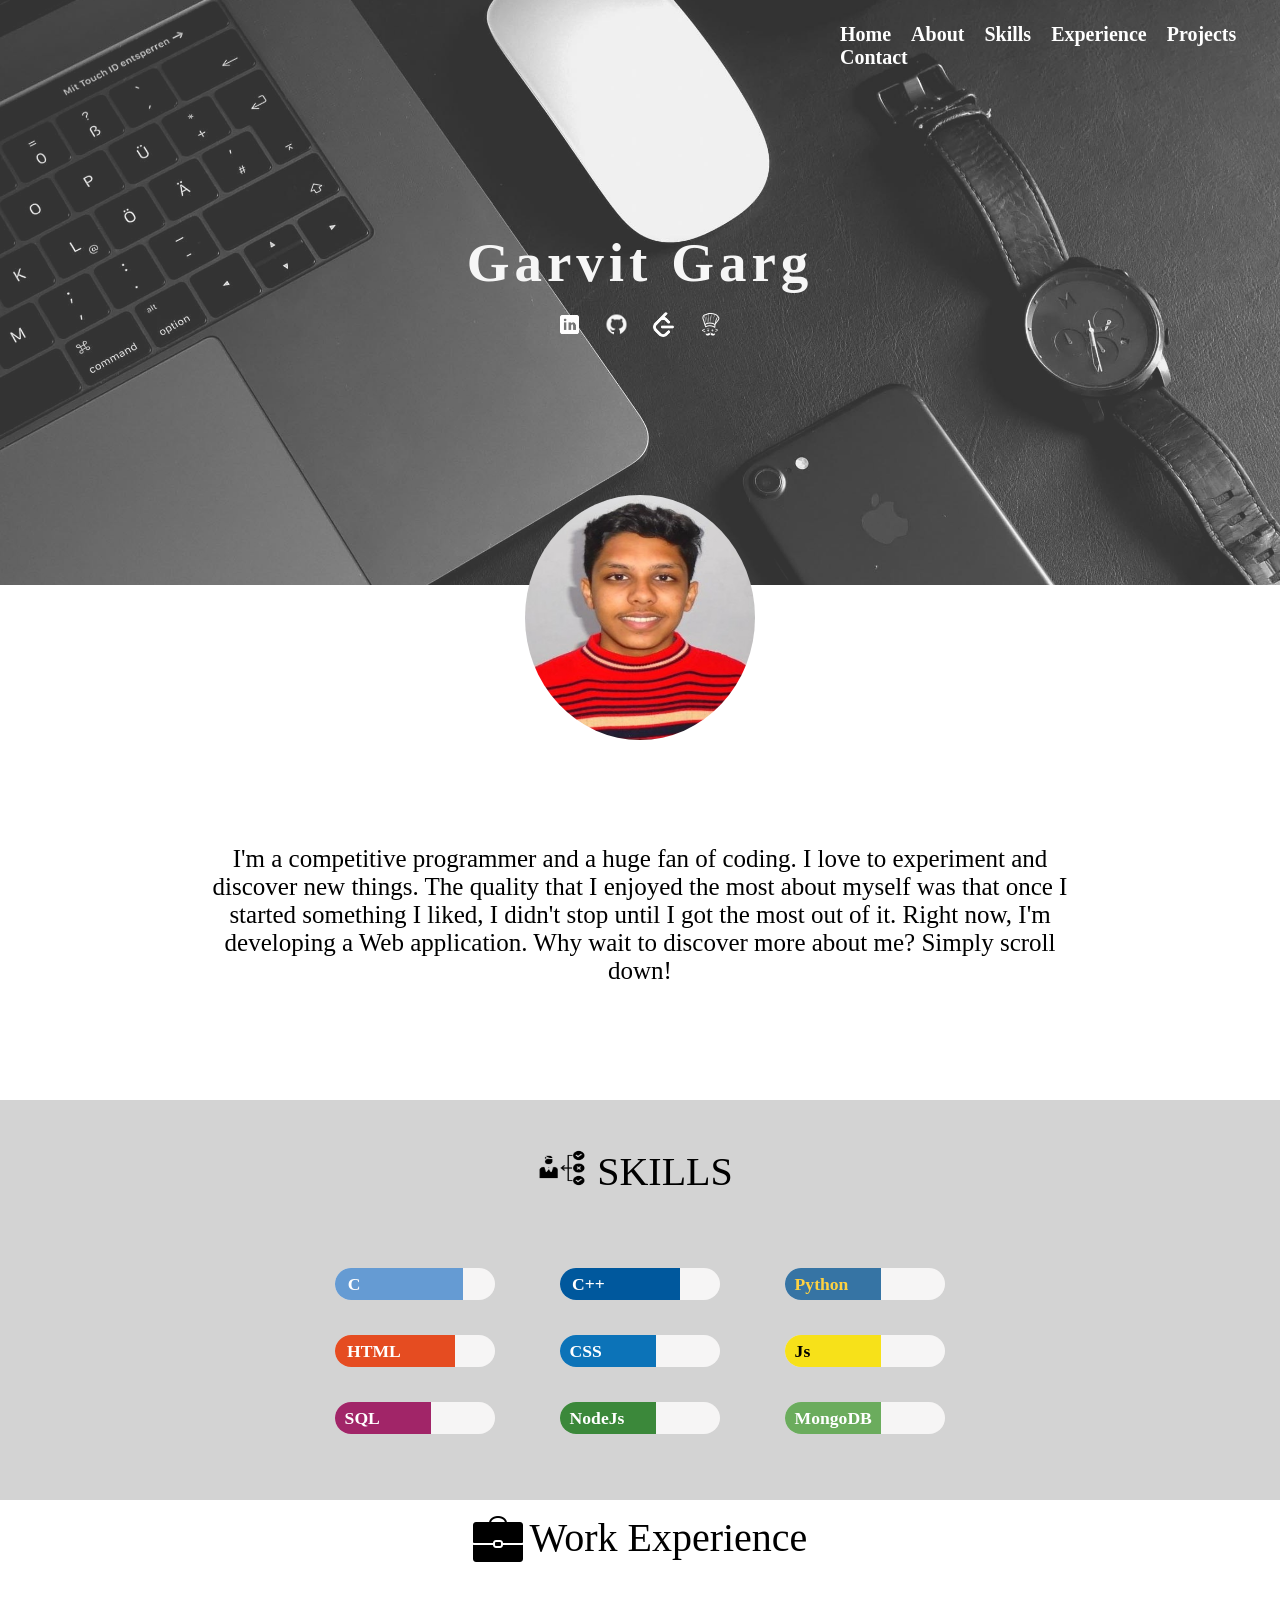
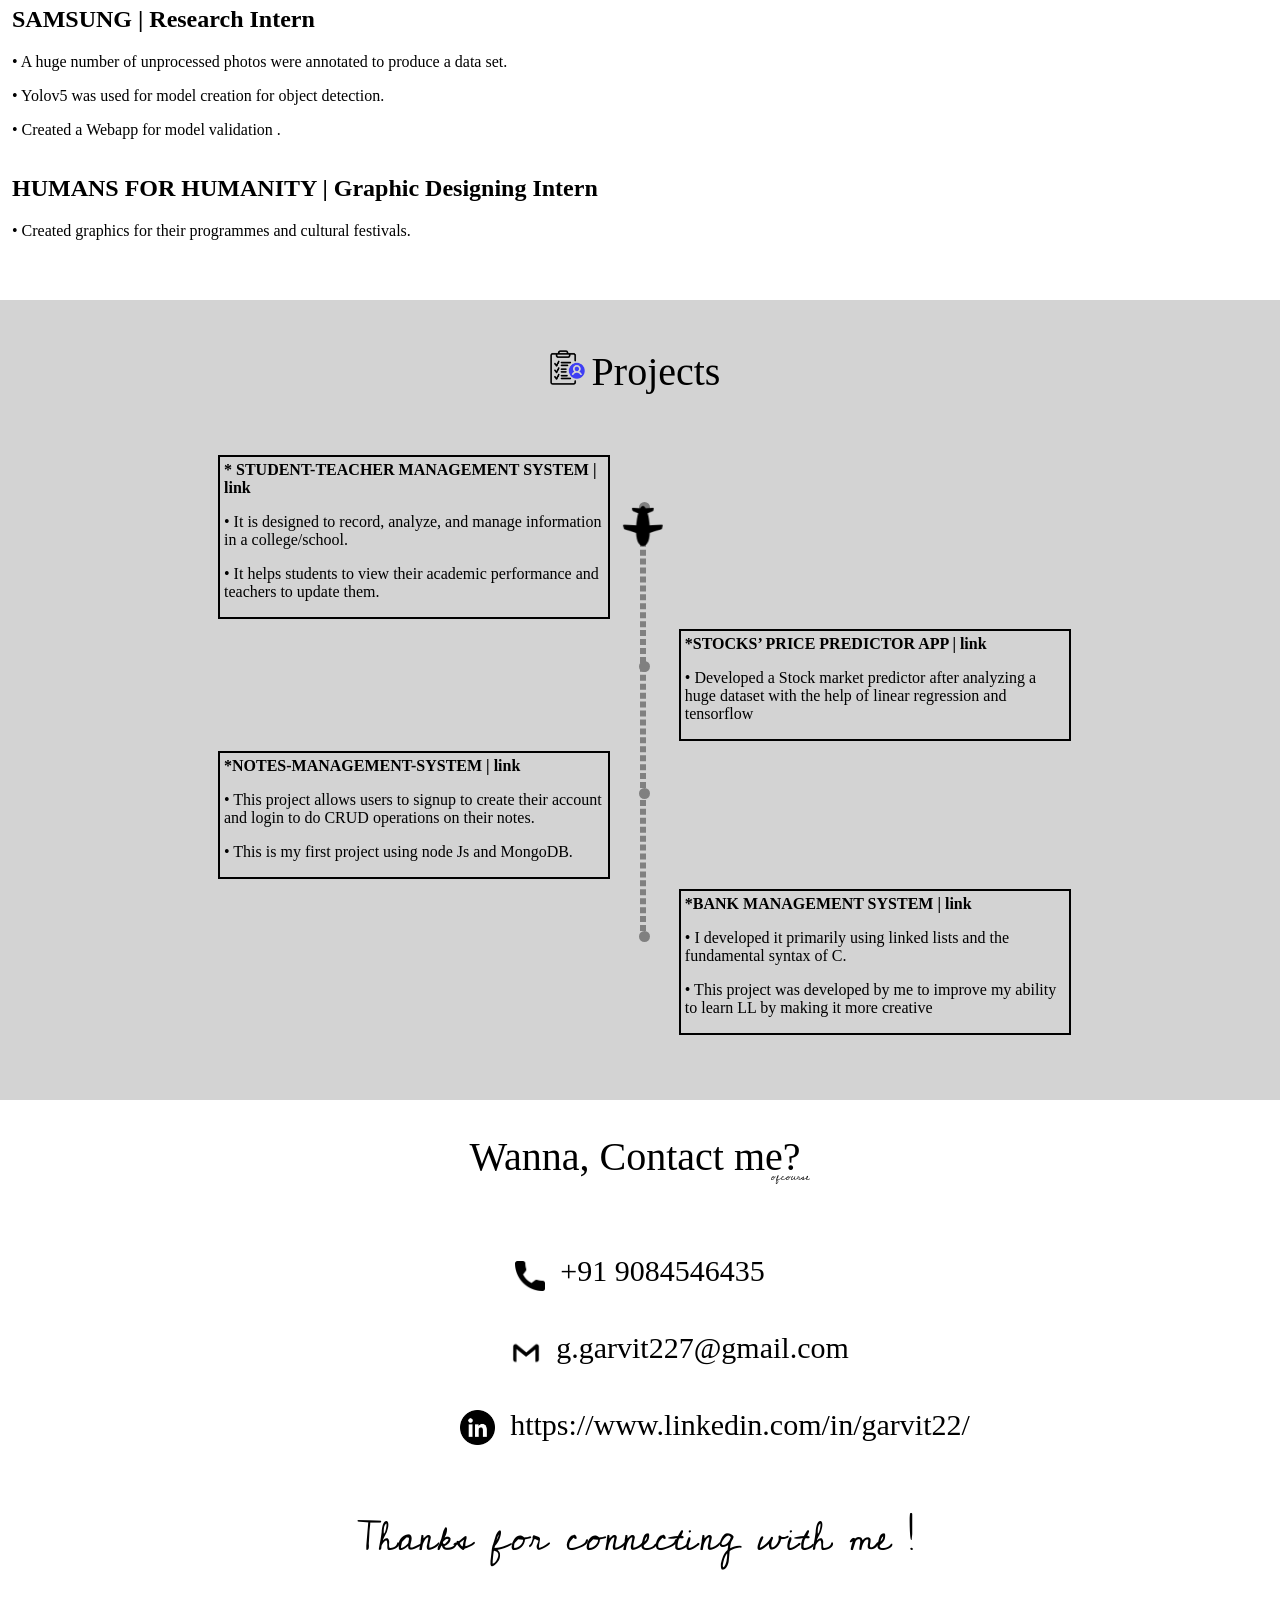
<file: index.html>
<!DOCTYPE html>
<html>
<head>
	<meta charset="utf-8">
	<meta name="viewport" content="width=device-width, initial-scale=1">
	<title>Resume</title>
	<link rel="stylesheet" type="text/css" href="style.css">
	<link href='https://fonts.googleapis.com/css?family=Cedarville Cursive' rel='stylesheet'>
</head>
<body>

<header id="body-header">
	
<nav class="header-links"style="padding-top: 7px; ">
		
<ul class="horizontal-list" style="padding-left: 65vw;
">

 <li>
		
		<a href="#Home" style="font-size: 20px;">Home</a>

	</li>
	<li>
		
		<a href="#about" style="font-size: 20px;">About</a>

	</li>
	<li>
		
		<a href="#skills" style="font-size: 20px;">Skills</a>

	</li>
	<li>
		
		<a href="#work-experience" style="font-size: 20px;">Experience</a>

	</li>

<li>
		
		<a href="#projects" style="font-size: 20px;">Projects</a>

	</li>

	<li>
		
		<a href="#contact-me" style="font-size: 20px;">Contact</a>

	</li>

</ul>

	</nav>

	<div id="name-social-container">
		<div class="text-centre">
			
<h1 class="username">Garvit Garg</h1>


		</div>

<nav id="social-links">
	
<ul class="horizontal-list text-centre">
	
	<li>
		
		<a href="https://www.linkedin.com/in/garvit22/" target="_blank">
			<img src="images\icons8-linkedin-48.png">
		</a>

	</li>

	<li>
		
		<a href="https://github.com/Garvit2207" target="_blank">
			<img src="images\icons8-github-60.png">
		</a>

	</li>

	<li>
		
		<a href="https://leetcode.com/Geniuo/" target="_blank">
			<img src="images\leetcode.png">
		</a>

	</li>

	<li>
		
				<a href="https://www.codechef.com/users/iamgarvitgarg" target="_blank">
			<img src="images\codechef.png">
		</a>

	</li>

</ul>

</nav>

</div>

</header>

<main>
	
<section id="about">

	<div id="my-image">
		<img src="images\Garvit photo.jpg">
	</div>

	<div id="my-description">

		<p>
			I'm a competitive programmer and a huge fan of coding. I love to experiment and discover new things. The quality that I enjoyed the most about myself was that once I started something I liked, I didn't stop until I got the most out of it. Right now, I'm developing a Web application. Why wait to discover more about me? Simply scroll down!
		</p>
		

	</div>

</section>

<section id="skills">
	
<h1 class="section-heading">
	
<span>
	<img src="images\icons8-skills-64 (2).png" style="height: 40px;width: 50px;">
</span>

<span>
	SKILLS
</span>

</h1>

<div class="skill-display">
	
	<div class="skill-progress">
		
		<div style="width: 80%; background-color: #659bd3; border-radius: 20px 0px 0px 20px; height: 2rem;">
			
			<div class="skill-name">
				
				<span style="font-weight: bolder;">
					C
				</span>

			</div>


		</div>


	</div>

		<div class="skill-progress">
		
		<div style="width: 75%; background-color: #00589d; border-radius: 20px 0px 0px 20px; height: 2rem;">
			
			<div class="skill-name">
				
				<span style="font-weight: bolder;">
					C++
				</span>

			</div>


		</div>


	</div>


	<div class="skill-progress">
		
		<div style="width: 60%; background-color: #3674a4; border-radius: 20px 0px 0px 20px; height: 2rem;">
			
			<div class="skill-name">
				
				<span style="color: #fed242; font-weight: bolder;">
					Python
				</span>

			</div>


		</div>


	</div>


	<div class="skill-progress">
		
		<div style="width: 75%; background-color: #e54c21; border-radius: 20px 0px 0px 20px; height: 2rem;">
			
			<div class="skill-name">
				
				<span style="font-weight: bolder;">
					HTML
				</span>

			</div>


		</div>


	</div>

		<div class="skill-progress">
		
		<div style="width: 60%; background-color: #0c73b8; border-radius: 20px 0px 0px 20px; height: 2rem;">
			
			<div class="skill-name">
				
				<span style="font-weight: bolder;">
					CSS
				</span>

			</div>


		</div>


	</div>


		<div class="skill-progress">
		
		<div style="width: 60%; background-color: #f7e119; border-radius: 20px 0px 0px 20px; height: 2rem;">
			
			<div class="skill-name">
				
				<span style="color: black; font-weight: bolder;">
					Js
				</span>

			</div>


		</div>


	</div>	

		<div class="skill-progress">
		
		<div style="width: 60%; background-color: #A12568; border-radius: 20px 0px 0px 20px; height: 2rem;">
			
			<div class="skill-name">
				
				<span style="font-weight: bolder;">
					SQL
				</span>

			</div>


		</div>


	</div>



	<div class="skill-progress">
		
		<div style="width: 60%; background-color: #3b883a; border-radius: 20px 0px 0px 20px; height: 2rem;">
			
			<div class="skill-name">
				
				<span style="font-weight: bolder;">
					NodeJs
				</span>

			</div>


		</div>


	</div>	<div class="skill-progress">
		
		<div style="width: 60%; background-color: #6bac5d; border-radius: 20px 0px 0px 20px; height: 2rem;">
			
			<div class="skill-name">
				
				<span style="font-weight: bolder;">
					MongoDB
				</span>

			</div>


		</div>


	</div>



</div>
	

</section>


<section id="work-experience">

<h1 class="section-heading" style="margin-top: 6px; margin-bottom: 12px;">
			
		<span style="margin-left: auto; margin-right: 7px;">
			<img src="images\icons8-business-50.png">
		</span>

<span style="display: inline-block; margin-right: auto;">
	Work Experience
</span>

</h1>

<div class="experience">

<h2 class="exp_head">
<a href="https://drive.google.com/file/d/10UC1cmYWsn72TJEaHcF8L0RfiGYhfI6x/view" target="blank">SAMSUNG | Research Intern
</a>
</h2>
<p>
• A huge number of unprocessed photos were annotated to produce a data set.
</p>
<p>
• Yolov5 was used for model creation for object detection.	
</p>
<p>
• Created a Webapp for model validation .	
</p>

</div>

<div class="experience">

<h2 class="exp_head">
<a href="https://drive.google.com/file/d/1SVbLW3GYRda50QAsGIFhbPQYP65P5mz2/view">
	HUMANS FOR HUMANITY | Graphic Designing Intern
</a>

</h2>
<p>
• Created graphics for their programmes and cultural festivals.
</p>

</div>


</section>


<section id="projects">
	
	<h1 class="section-heading">
			
		<span style="margin-left: auto; margin-right: 7px;">
			<img src="images\icons8-skills-64.png" style="width:35px">
		</span>
<span>
	Projects
</span>

	</h1>

	<div class="timeline">
		
		<div class="timeline-box">
			<p class="projects-name"><a href="https://github.com/Garvit2207/Student-Management-System/tree/main" target="blank">* STUDENT-TEACHER MANAGEMENT SYSTEM | link</a></p>
			<p>
				• It is designed to record, analyze, and manage information in a college/school.</p>
				<p>
• It helps students to view their academic performance and teachers to update them.
			</p>
		</div>

     <div class="timeline-box">
			<p class="projects-name">
				<a href="https://github.com/Garvit2207/Stock-Market-Predictor" target="blank">*STOCKS’ PRICE PREDICTOR APP | link<link rel="stylesheet" type="text/css" href=""></a>
			</p>
			<p>
				• Developed a Stock market predictor after analyzing a huge dataset with the help of linear regression and
tensorflow
			</p>
		</div>

	<div class="timeline-box">
			<p class="projects-name">
				<a href="https://github.com/Garvit2207/Notes-Management-System" target="blank">				*NOTES-MANAGEMENT-SYSTEM | link
</a>
			</p>
			<p>
				• This project allows users to signup to create their account and login to do CRUD operations on their
notes.
			</p>
	<p>
		
• This is my first project using node Js and MongoDB.
	</p>
		</div>
			<div class="timeline-box">
			<p class="projects-name">
				<a href="https://github.com/Garvit2207/Bank-Management-System" target="blank">				*BANK MANAGEMENT SYSTEM | link
</a>
			</p>
			<p>
				• I developed it primarily using linked lists and the fundamental syntax of C.

			</p>
	<p>
		
• This project was developed by me to improve my ability to learn LL by making it more creative
	</p>
		</div>

<div class="timeline-devider">	
		<div class="time-traveller">

			<img src="images\icons8-aeroplane-66.png" width="60px" height="50px">
			
			
		</div>
</div>

	</div>

</section>

<section id="contact-me">

<h1 class="section-heading" style="margin-top: 25px; margin-bottom:0px">

<span style="display: block; margin-left: auto;">
	Wanna, Contact me?
</span>
</h1>

<p style="margin-top: 0px; padding-left: 300px; font-family: 'Cedarville Cursive'; margin-top: -12px; font-size: 10px;">
	ofcourse
</p>

<h1 class="section-heading" style="margin-top: 50px; margin-bottom: 12px;">
			
		<span style="margin-left: auto; margin-right: 15px;">
			<img src="images\call.png" style="width: 30px">
		</span>

<span style="display: inline-block; margin-right: auto; font-size: 30px;">
	<a href="tel:+91 9084546435" target="_blank" style="text-decoration: none; color: black;">+91 9084546435</a>
</span></span>

</h1>

<h1 class="section-heading" style="margin-top: 10px; margin-bottom: 12px; padding-left: 80px;">
			
		<span style="margin-left: auto; margin-right: 15px;">
			<img src="images\gmail.png" style="width: 30px">
		</span>

<span style="display: inline-block; margin-right: auto; font-size: 30px;">
	<a href="mailto:g.garvit227@gmail.com" target="_blank" style="text-decoration: none; color: black;">g.garvit227@gmail.com</a>
</span>

</h1>

<h1 class="section-heading" style="margin-top: 10px; margin-bottom: 12px; padding-left: 150px;">
			
		<span style="margin-left: auto; margin-right: 15px;">
			<img src="images\linkedin.png" style="width: 35px">
		</span>

<span style="display: inline-block; margin-right: auto;font-size: 30px;">
	<a href="https://www.linkedin.com/in/garvit22/" target="_blank" style="text-decoration: none; color: black;">https://www.linkedin.com/in/garvit22/</a>
</span>

</h1>

<h1 class="section-heading" style="margin-top: 25px; margin-bottom:0px">

<span style="display: block; margin-left: auto; font-family: 'Cedarville Cursive';">
Thanks for connecting with me !</span>
</h1>
</section>

</main>

</body>
</html>
</file>
<file: style.css>
body{

margin: 0px;

}
a{
	text-decoration: none;
	color: black;
}

#body-header{
opacity: 0.8;
height: 65vh;
background-image: url("images/oliver-pecker-HONJP8DyiSM-unsplash.jpg");
background-size: cover;
background-position: center;
background-attachment: fixed;
/*padding-top: 2px;*/

}


.horizontal-list{

list-style: none;
padding-left: 0px;
margin-left: auto;
font-weight: bold;
}

.horizontal-list li{

display: inline-block;
margin: 0px 8px 0px 8px;

}

.horizontal-list a{
	color: white;
	text-decoration: none;
	font-size: 16px;
}

.horizontal-list a:hover{
	color: lightgrey;
	border-bottom: 1px solid lightgrey;

}

.text-centre{
	text-align: center;
}

#name-social-container{

margin-top: 18vh;

}

.username{
color: whitesmoke;
font-size: 55px;
letter-spacing: 5px;
}

#social-links{

margin-top: -20px;

}

#social-links ul li a img{
height: 25px;
width: 25px;
padding: 1px;
border-radius: 50%;
}

#social-links ul li a img:hover{

box-shadow: 0px 0px 60px 5px whitesmoke;

}

#about{
position: relative;
margin-top: -20vh;
padding: 10px;

}

#my-image{
height: 245px;
width: 230px;
margin:auto;
margin-bottom: 0px;
}

#about img{
height: 100%;
width: 100%;
border-radius: 50%;

}

#my-description{

width: 70vw;
font-size: 25px;
margin: auto;
text-align: center;
/*font-weight: 500;*/
}

/*SKILLS*/

#skills{

height: auto;
min-height: 400px;
background-color: lightgrey;

}

section{
	display: flex;
	flex-direction: column;
	max-width: 100%;
    align-items: center;
/*    padding-top: 10px;*/
height: 75vh;

}

.section-heading span{

display: inline-block;
font-size: 40px;
margin-right: 10px;
margin-top: 8px;

}


.section-heading{
width: auto;
margin-top: 40px;
font-weight: 500;
margin-bottom: 40px;
display: flex;
flex-direction: row;
}

.skill-display{
width: 50%;
height: auto;
display: flex;
flex-wrap: wrap;
justify-content: space-between;
margin-bottom: 50px;
margin-top: 10px;
}

.skill-progress{
margin: 15px;
height: 2rem;
width: 10rem;
margin-top: 20px;
border-radius: 1rem;
background-color: #F6F5F5;

}

.skill-name{
padding-top: 6px;
padding-left: 10%;
color: white;
/*font-weight: 550;*/
font-size: 1.1rem;

}

#projects{
height: 800px;
width: 100%;
background-color: lightgrey;
}

.timeline{

margin-top: 10px;
position: relative;
width: 75%;
/*border: 2px solid black;*/

}

.timeline-box{

position: relative;
width: 40%;
height: auto;
border: 2px solid black;
margin: 10px;
left: 5%;
padding-left: 4px;

}

.timeline-box:nth-child(2n){

left: 53%;

}

.timeline-devider{

position: absolute;
border: 3px dashed grey;
left: 50%;
height: 70%;
top: 10%;
width: 0;

}

.time-traveller{

top: 25%;
position: sticky;
transform: rotate(180deg);
margin-left: 30px;
margin-top: -11px;
}

.timeline-box:nth-child(2n+1)::after{
	content: ' ';
	position: absolute;
	width: .7rem;
	height: .7rem;
	left: 108%;
	top: 28%;
	border-radius: 50%;
	background-color: grey;
}

.timeline-box:nth-child(2n)::after{
	content: ' ';
	position: absolute;
	width: .7rem;
	height: .7rem;
	top: 28%;
	right:108% ;
	border-radius: 50%;
	background-color: grey;
}

.projects-name{
	font-weight: bold;
	margin-top: 4px;
}


#work-experience{
align-items: initial;
height: auto;
min-height: 400px;
padding-left: 0px;
}

.exp_head{
margin-left: 0px;
}
.experience{
margin-left: 12px;

}
</file>
